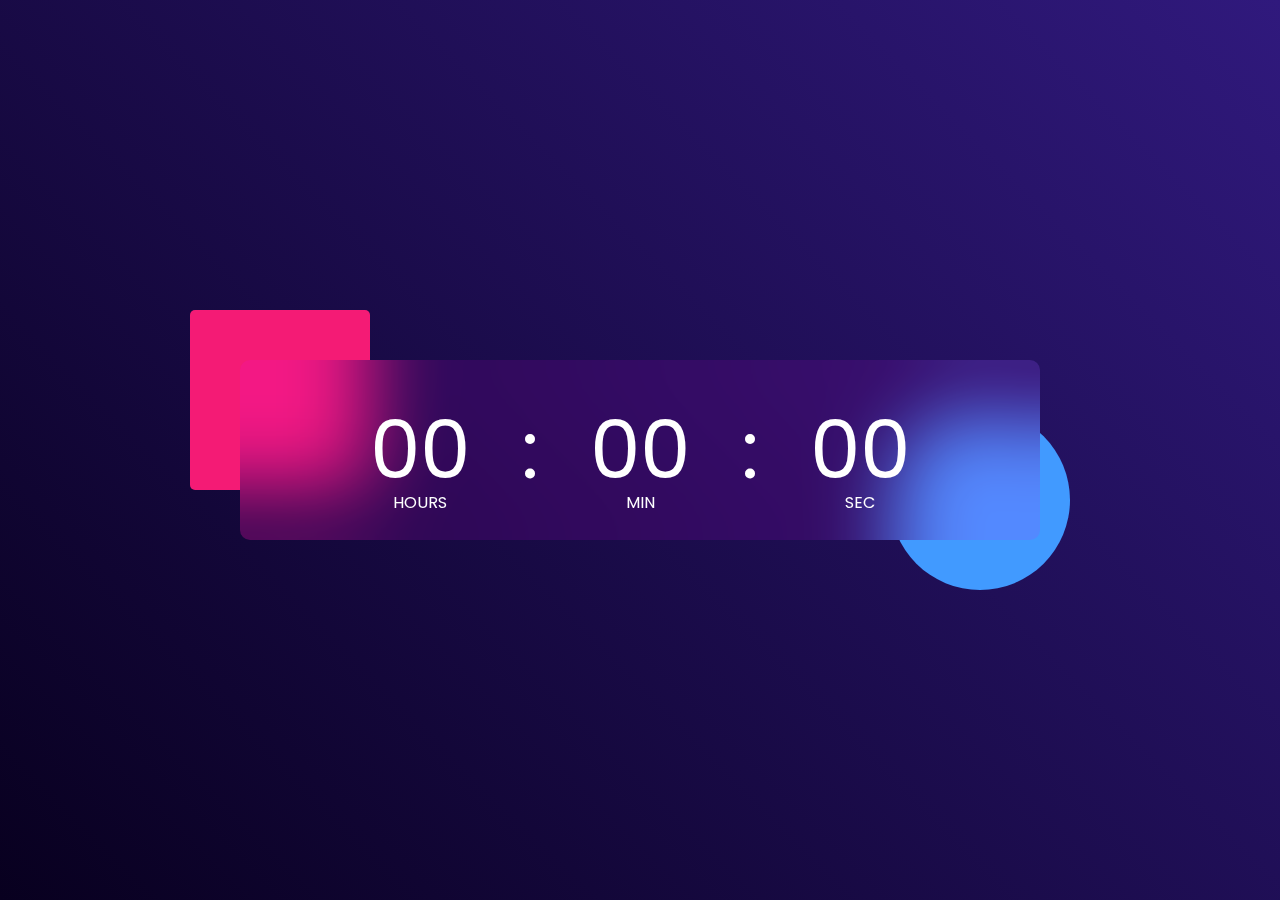
<file: javascript/clock/index.html>
<!DOCTYPE html>
<html lang="en">
<head>
    <meta charset="UTF-8">
    <meta name="viewport" content="width=device-width, initial-scale=1.0">
    <title>Digital Clock</title>
    <link rel="stylesheet" href="style.css">
</head>
<body>
    <div class="container">
        <div class="box">
            <div class="clock">
                <span id="hours">00</span>
                <span>:</span>
                <span id="minutes">00</span>
                <span>:</span>
                <span id="seconds">00</span>
            </div>
        </div>
    </div>

    <script src="script.js"></script>
</body>
</html>
</file>
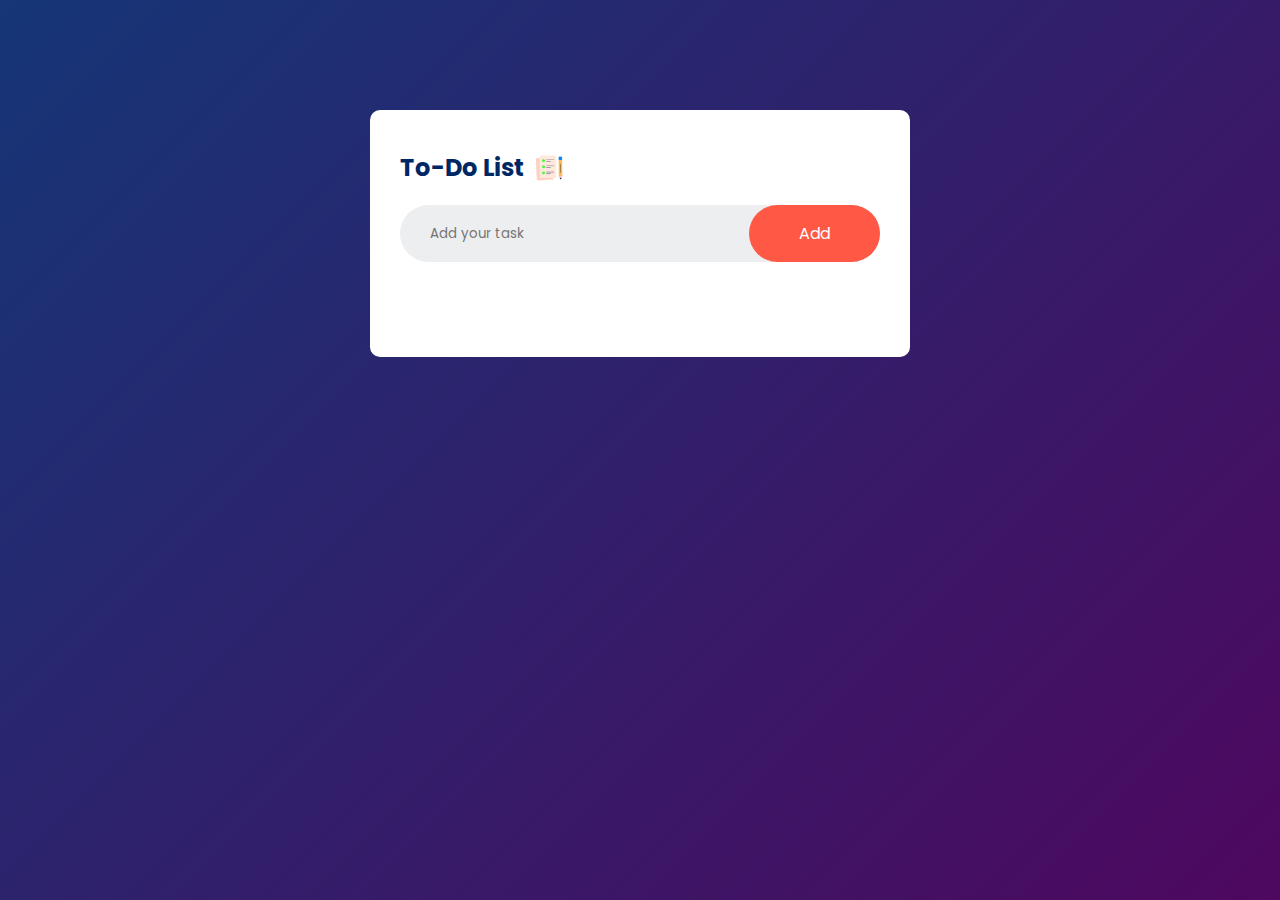
<file: javascript/ToDo/index.html>
<!DOCTYPE html>
<html lang="en">
<head>
    <link rel="stylesheet" href="style.css">
    <title>ToDo App</title>
</head>
<body>
    
    <div class="container">
        <div class="todo-app">
            <h2>To-Do List <img src="./assets/icon.png" alt="to-do icon"></h2>

            <div class="row">
                <input type="text" id="input-box" placeholder="Add your task">
                <button onclick="addTask()">Add</button>
            </div>

            <ul id="list-container">
                <!-- <li class="checked">task</li>
                <li>task</li>
                <li>task</li> -->
            </ul>
        </div>
    </div>

    <script src="script.js"></script>
</body>
</html>
</file>
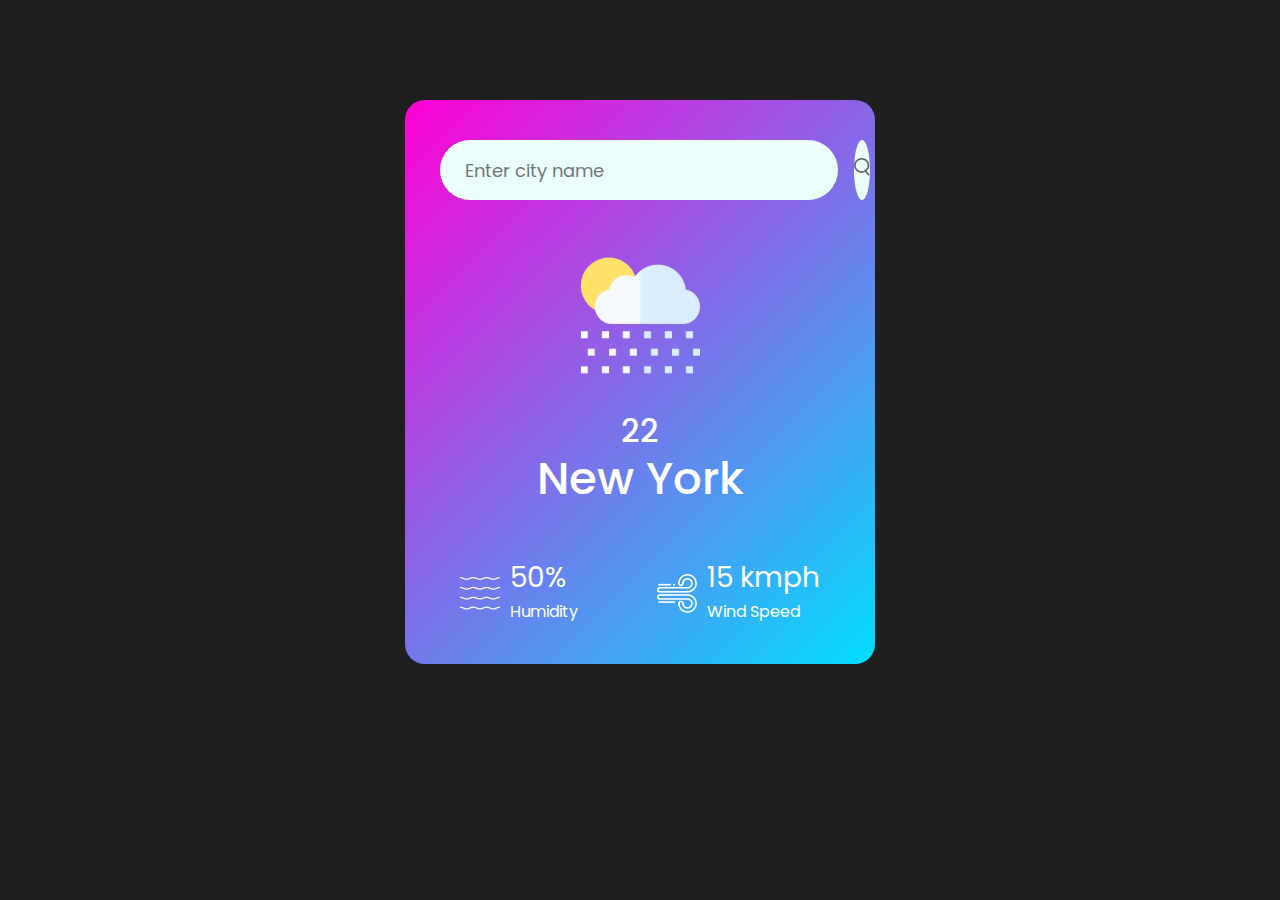
<file: javascript/weatherApp/index.html>
<!DOCTYPE html>
<html lang="en">
<head>
    <meta charset="UTF-8">
    <meta name="viewport" content="width=device-width, initial-scale=1.0">
    <title>Weather App by Aditya</title>
    <link rel="stylesheet" href="style.css">
</head>
<body>

    <div class="card">
        <div class="search">
            <input type="text" id="#cityName" placeholder="Enter city name" spellcheck="false"></input>
            <button id="search"><img src="./assets/search.png" alt="search_icon"></button>
        </div>
        <div class="weather">
            <img src="./assets/rain.png" class="weatherIcon">
            <h1 class="temperature">22</h1>
            <h2 class="city">New York</h2>
            <div class="details">

                <div class="col">
                    <img src="./assets/humidity.png">
                    <div>
                        <p class="humidity">50%</p>
                        <p>Humidity</p>
                    </div>
                </div>

                <div class="col">
                    <img src="./assets/wind.png">
                    <div>
                        <p class="wind">15 kmph</p>
                        <p>Wind Speed</p>
                    </div>
                </div>

                </div>
        </div>

    </div>

    

    <script src="script.js"></script>
</body>
</html>
</file>
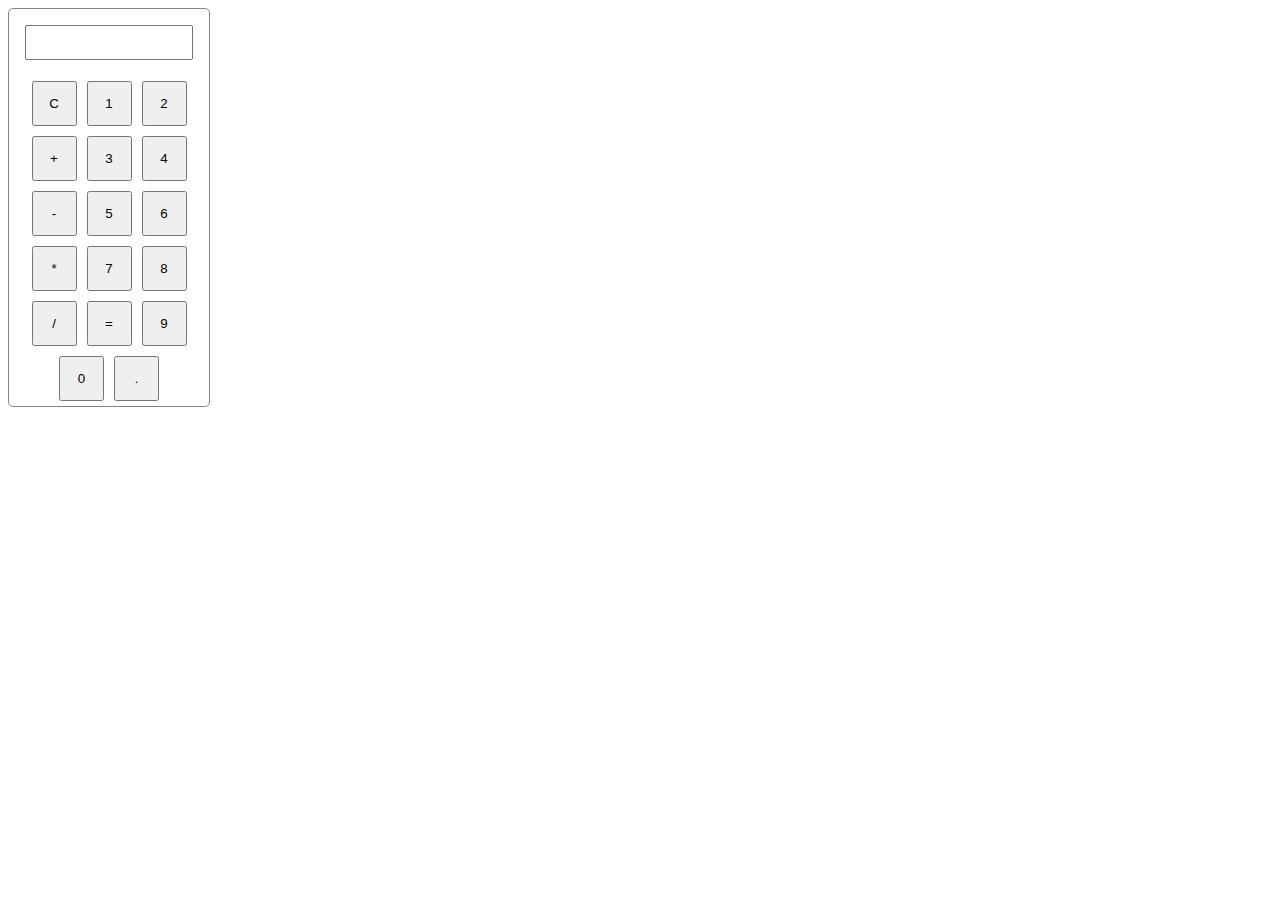
<file: javascript/Calculator/calculator.html>
<!DOCTYPE html>
<html lang="en">
<head>
    <link rel="stylesheet" href="calculator.css">
    <meta charset="UTF-8">
    <meta name="viewport" content="width=device-width, initial-scale=1.0">
    <title>Calculator app</title>
</head>
<body>
    <header></header>

    <main>
        <div id="calculator">
            <input type="text" id="display" readonly>

            <div class="button-container">
                <button class="button" onclick="
                    currentDisplay = '';
                    document.querySelector('#display').value = currentDisplay;
                ">C</button>

                <button class="button" onclick="
                    currentDisplay += 1;
                    document.querySelector('#display').value = currentDisplay;
                ">1</button>

                <button class="button" onclick="
                    currentDisplay += 2;
                    document.querySelector('#display').value = currentDisplay;
                ">2</button>

                <button class="button" onclick="
                    currentDisplay += '+';
                    document.querySelector('#display').value = currentDisplay;
                ">+</button>

                <button class="button" onclick="
                    currentDisplay += 3;
                    document.querySelector('#display').value = currentDisplay;
                ">3</button>

                <button class="button" onclick="
                    currentDisplay += 4;
                    document.querySelector('#display').value = currentDisplay;
                ">4</button>

                <button class="button" onclick="
                    currentDisplay += '-';
                    document.querySelector('#display').value = currentDisplay;
                ">-</button>

                <button class="button" onclick="
                    currentDisplay += 5;
                    document.querySelector('#display').value = currentDisplay;
                ">5</button>

                <button class="button" onclick="
                    currentDisplay += 6;
                    document.querySelector('#display').value = currentDisplay;
                ">6</button>

                <button class="button" onclick="
                    currentDisplay += '*';
                    document.querySelector('#display').value = currentDisplay;
                ">*</button>

                <button class="button" onclick="
                    currentDisplay += 7;
                    document.querySelector('#display').value = currentDisplay;
                ">7</button>

                <button class="button" onclick="
                    currentDisplay += 8;
                    document.querySelector('#display').value = currentDisplay;
                ">8</button>

                <button class="button" onclick="
                    currentDisplay += '/';
                    document.querySelector('#display').value = currentDisplay;
                ">/</button>

                <button class="button" onclick="
                    currentDisplay = eval(currentDisplay);
                    document.querySelector('#display').value = currentDisplay;
                ">=</button>

                <button class="button" onclick="
                    currentDisplay += 9;
                    document.querySelector('#display').value = currentDisplay;
                ">9</button>

                <button class="button" onclick="
                    currentDisplay += 0;
                    document.querySelector('#display').value = currentDisplay;
                ">0</button>

                <button class="button" onclick="
                    currentDisplay += '.';
                    document.querySelector('#display').value = currentDisplay;
                ">.</button>
            </div>
            
        </div>
    </main>
    
    <footer></footer>


    <script>
        let currentDisplay = '';
        document.querySelector('#display').value = currentDisplay;


    </script>
</body>
</html>
</file>
<file: javascript/clock/style.css>
@import url('https://fonts.googleapis.com/css2?family=Poppins:ital,wght@0,100;0,200;0,300;0,400;0,500;0,600;0,700;0,800;0,900;1,100;1,200;1,300;1,400;1,500;1,600;1,700;1,800;1,900&display=swap');

* {
    margin: 0;
    padding: 0;
    box-sizing: border-box;
    font-family: 'Poppins', sans-serif;
}

.container {
    width: 100%;
    min-height: 100vh;
    background: linear-gradient(45deg, #08001f, #30197d);
    color: #fff;
    position: relative;
}

.box {
    width: 800px;
    height: 180px;
    position: absolute;
    top: 50%;
    left: 50%;
    transform: translate(-50%, -50%);
}

.box::before {
    content: '';
    width: 180px;
    height: 180px;
    background: #f41b75;
    border-radius: 5px;
    position: absolute;
    left: -50px;
    top: -50px;
    z-index: -1;
}

.box::after {
    content: '';
    width: 180px;
    height: 180px;
    background: #419aff;
    border-radius: 50%;
    position: absolute;
    right: -30px;
    bottom: -50px;
    z-index: -1;
}

.clock {
    width: 100%;
    height: 100%;
    background: rgba(235, 0, 255, 0.11);
    border-radius: 10px;
    display: flex;
    align-items: center;
    justify-content: center;
    backdrop-filter: blur(40px);
}

.clock span {
    font-size: 80px;
    width: 110px;
    display: inline-block;
    text-align: center;
    position: relative;
}

.clock span::after{
    font-size: 16px;
    position: absolute;
    bottom: -5px;
    left: 50%;
    transform: translateX(-50%);
}

#hours::after {
    content: 'HOURS';
}

#minutes::after {
    content: 'MIN';
}

#seconds::after {
    content: 'SEC';
}
</file>
<file: javascript/ToDo/style.css>
@import url('https://fonts.googleapis.com/css2?family=Poppins:ital,wght@0,100;0,200;0,300;0,400;0,500;0,600;0,700;0,800;0,900;1,100;1,200;1,300;1,400;1,500;1,600;1,700;1,800;1,900&display=swap');

* {
    margin: 0;
    padding: 0;
    font-family: 'Poppins', sans-serif;
    box-sizing: border-box;
}

.container {
    width: 100%;
    min-height: 100vh;
    background: linear-gradient(135deg, #153677, #4e085f);
    padding: 10px;
}

.todo-app {
    width: 100%;
    max-width: 540px;
    background: #fff;
    margin: 100px auto 20px;
    padding: 40px 30px 70px;
    border-radius: 10px;
}

.todo-app h2 {
    color: #002765;
    display: flex;
    align-items: center;
    margin-bottom: 20px;
}

.todo-app h2 img {
    width: 30px;
    margin-left: 10px;
}

.row {
    display: flex;
    align-items: center;
    justify-content: space-between;
    background: #edeef0;
    border-radius: 30px;
    padding-left: 20px;
    margin-bottom: 25px;
}

.row input {
    flex: 1;
    border: none;
    outline: none;
    background: transparent;
    padding: 10px;
}

button {
    border: none;
    outline: none;
    padding: 16px 50px;
    background: #ff5945;
    color: #fff;
    font-size: 16px;
    cursor: pointer;
    border-radius: 40px;
}

#list-container li {
    list-style: none;
    font-size: 17px;
    padding: 12px 8px 12px 50px;
    user-select: none;
    cursor: pointer;
    position: relative;
}

ul li::before {
    content: '';
    position: absolute;
    height: 28px;
    width: 28px;
    border-radius: 50%;
    background-image: url(./assets/unchecked.png);
    background-size: cover;
    background-position: center;
    top: 12px;
    left: 8px;
}

ul li.checked {
    color: #555;
    text-decoration: line-through;
}

ul li.checked::before {
    background-image: url(./assets/checked.png);
}

ul li span {
    padding: absolute;
    right: 0;
    top: 5px;
    width: 40px;
    height: 40px;
    font-size: 22px;
    color: #555;
    line-height: 40px;
    text-align: center;
}

ul li span {
    position: absolute;
    right: 0;
    top: 5px;
    width: 40px;
    height: 40px;
    font-size: 22px;
    color: #555;
    line-height: 40px;
    text-align: center;
    border-radius: 50%;
}

ul li span:hover {
    background: #edeef0;
}
</file>
<file: javascript/weatherApp/style.css>
@import url('https://fonts.googleapis.com/css2?family=Poppins:ital,wght@0,100;0,200;0,300;0,400;0,500;0,600;0,700;0,800;0,900;1,100;1,200;1,300;1,400;1,500;1,600;1,700;1,800;1,900&display=swap');


* {
    margin: 0px;
    padding: 0px;
    font-family: 'Poppins', sans-serif;
    box-sizing: border-box;
}

body {
    background-color: #1f1f1f;
}

.card {
    width: 90%;
    max-width: 470px;
    background: linear-gradient(135deg, #ff00d4, #00ddff);
    color: #fff;
    margin: 100px auto 20px;
    border-radius: 20px;
    padding: 40px 35px;
    text-align: center;
    /* height: 350px; */
}

.search {
    width: 100%;
    display: flex;
    align-items: center;
    justify-content: space-between;
}

.search input {
    border: 0;
    outline: 0;
    background: #ebfffc;
    color: #555;
    padding: 10px 25px;
    height: 60px;
    border-radius: 30px;
    flex: 1;
    margin-right: 16px;
    font-size: 18px;
}

.search button {
    border: 0;
    outline: 0;
    background: #ebfffc;
    border-radius: 50%;
    width: 60px;
    height: 60px;
}

.search button {
    border: 0;
    outline: 0;
    background: #ebfffc;
    border-radius: 50%;
    width: 60px;
    height: 60px;
    cursor: pointer;
}

.search button img {
    width: 16px;
}

.weatherIcon {
    width: 170px;
    margin-top: 30px;
}

.weather h1 {
    font-size: 45;
    font-weight: 500;
}

.weather h2 {
    font-size: 45px;
    font-weight: 500;
    margin-top: -10px;
}

.details {
    display: flex;
    align-items: center;
    justify-content: space-between;
    padding: 0 20px;
    margin-top: 50px;
}

.col {
    display: flex;
    align-items: center;
    text-align: left;
}

.col img {
    width: 40px;
    margin-right: 10px;
}


.humidity, .wind {
    font-size: 28px;
    margin-top: -6px;
}
</file>
<file: javascript/Calculator/calculator.css>
#calculator {
    border: 1px solid rgb(133, 131, 131);
    border-radius: 5px;
    width: 200px;
}

#display {
    margin: 16px;
    width: 80%;
    font-size: 25px;
}

.button-container {
    display: flex;
    justify-content: center;
    flex-wrap: wrap;
}

.button {
    width: 45px;
    height: 45px;
    margin: 5px;
    
}
</file>
